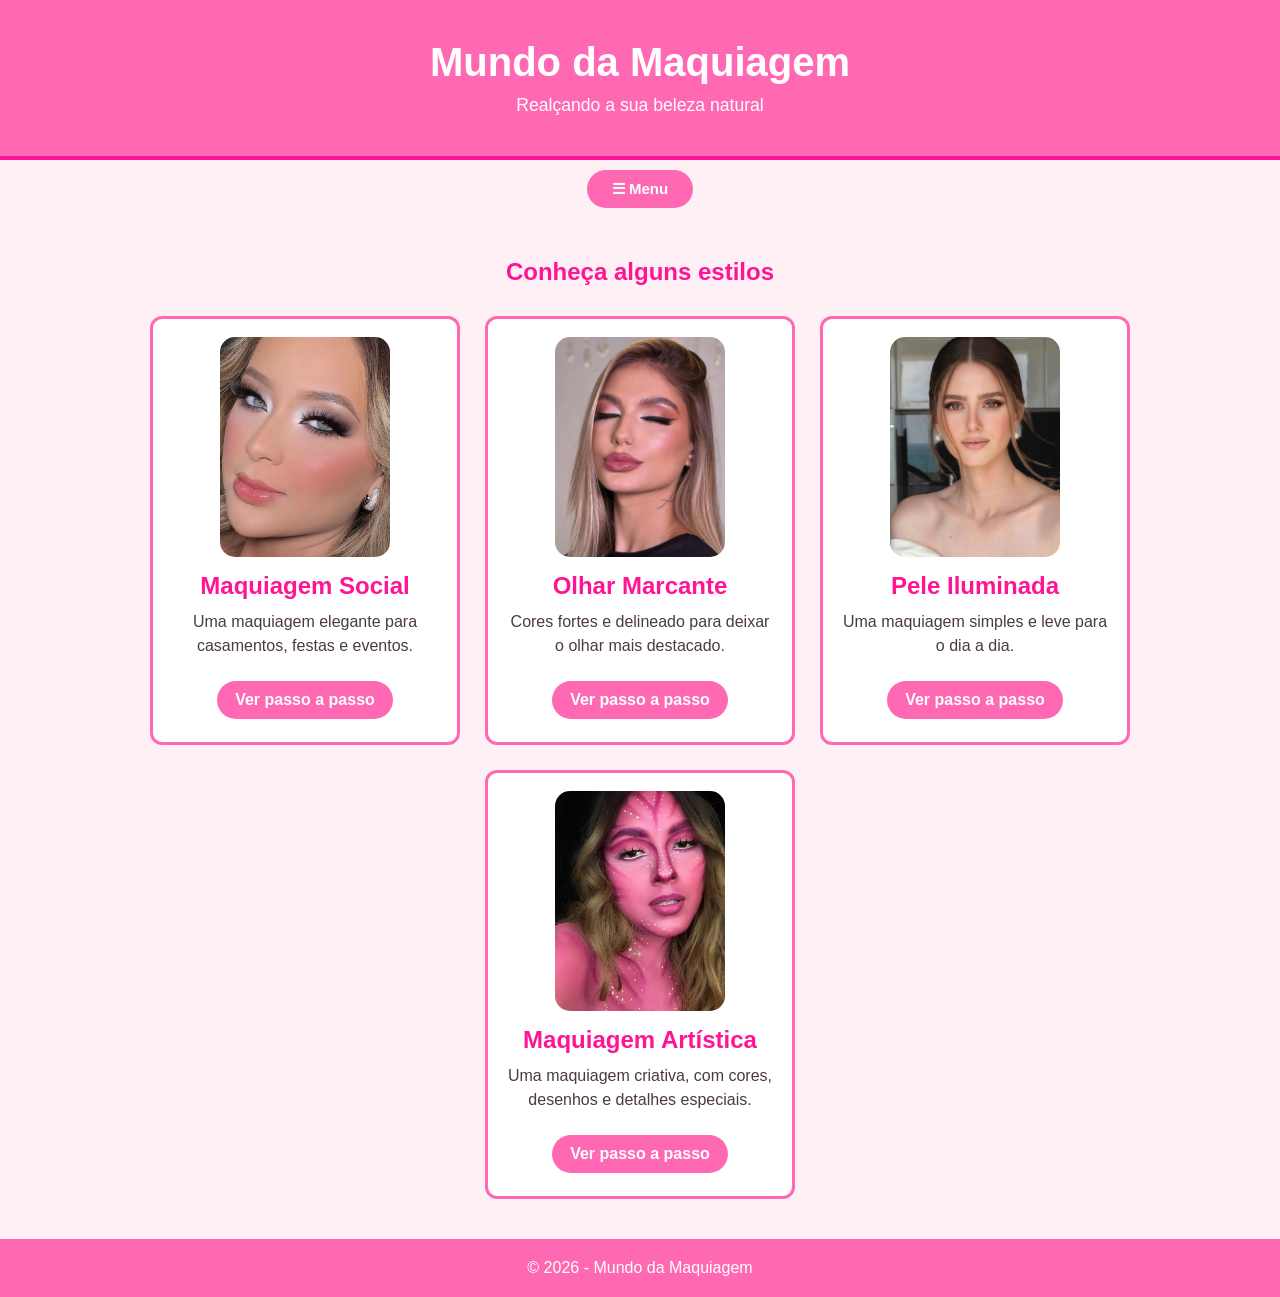
<file: index.html>
<!DOCTYPE html>
<html lang="pt-BR">

<head>
    <meta charset="UTF-8">
    <meta name="viewport" content="width=device-width, initial-scale=1.0">
    <title>Mundo da Maquiagem</title>
    <link rel="stylesheet" href="style.css">
</head>

<body class="pagina-maquiagem">

<header>
    <h1>Mundo da Maquiagem</h1>
    <p>Realçando a sua beleza natural</p>
</header>

<!-- MENU INTERATIVO -->
<button id="botao-menu" aria-expanded="false" type="button">
    ☰ Menu
</button>

<nav class="menu" id="menu" hidden>
    <a href="index.html">Início</a>
    <a href="dicas.html">Dicas de Maquiagem</a>
    <a href="finalização.html">Mais dicas</a>
    <a href="quiz.html">Descubra sua maquiagem ideal</a>

    <button type="button" id="botao-produtos">
        Dúvidas Frequentes
    </button>
</nav>

<main class="principal">

    <!-- TÍTULO DAS MAQUIAGENS -->
    <h2 class="titulo">Conheça alguns estilos</h2>

    <!-- CARDS DE MAQUIAGEM -->
    <div class="container-fotos" id="maquiagens">

        <div class="cartao-make">
            <img src="maquiagem evento.webp" alt="Maquiagem Social">
            <h2>Maquiagem Social</h2>
            <p>Uma maquiagem elegante para casamentos, festas e eventos.</p>
            <a href="noturna.html" class="botao">Ver passo a passo</a>
        </div>

        <div class="cartao-make">
            <img src="maquiagem olhar marcanter.jpg" alt="Maquiagem Marcante">
            <h2>Olhar Marcante</h2>
            <p>Cores fortes e delineado para deixar o olhar mais destacado.</p>
            <a href="marcante.html" class="botao">Ver passo a passo</a>
        </div>

        <div class="cartao-make">
            <img src="maquiagem natural.jpg" alt="Maquiagem Natural">
            <h2>Pele Iluminada</h2>
            <p>Uma maquiagem simples e leve para o dia a dia.</p>
            <a href="natural.html" class="botao">Ver passo a passo</a>
        </div>

        <div class="cartao-make">
            <img src="IMG_b711f3c4-f574-4a25-bfa9-8b15b6210e20.jpg" alt="Maquiagem Artística">
            <h2>Maquiagem Artística</h2>
            <p>Uma maquiagem criativa, com cores, desenhos e detalhes especiais.</p>
            <a href="Artística.html" class="botao">Ver passo a passo</a>
        </div>

    </div>

    <!-- DÚVIDAS FREQUENTES -->
    <section id="secao-produtos" class="secao-perguntas" hidden>

        <h2>Dúvidas Frequentes</h2>

        <div class="conteudo-perguntas">

            <div class="item-pergunta">
                <h3>1. Qual é a ordem correta da maquiagem?</h3>
                <p>Comece pela preparação da pele, depois aplique primer, base, corretivo e finalize a maquiagem.</p>
            </div>

            <div class="item-pergunta">
                <h3>2. Preciso hidratar a pele antes da maquiagem?</h3>
                <p>Sim! A hidratação ajuda a preparar a pele antes da maquiagem.</p>
            </div>

            <div class="item-pergunta">
                <h3>3. Como fazer a maquiagem durar mais?</h3>
                <p>Prepare a pele adequadamente e utilize produtos de finalização apropriados.</p>
            </div>

            <div class="item-pergunta">
                <h3>4. Como limpar os pincéis?</h3>
                <p>Lave regularmente e deixe secar completamente.</p>
            </div>

        </div>

        <button type="button" id="botao-voltar" class="botao">
            Voltar às maquiagens
        </button>

    </section>

</main>

<footer>
    <p>© 2026 - Mundo da Maquiagem</p>
</footer>

<script src="script.js"></script>

</body>
</html>
</file>
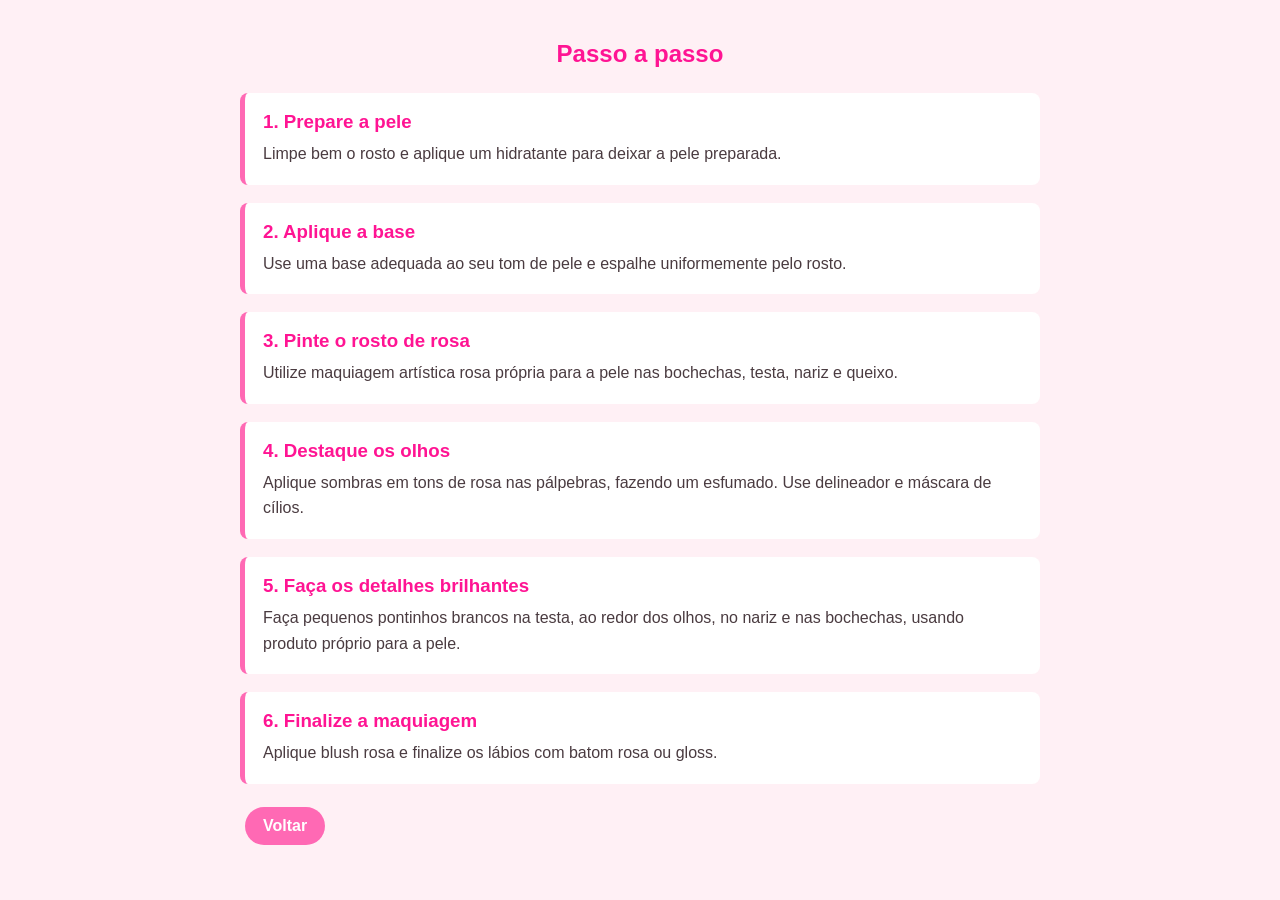
<file: Artística.html>
<!DOCTYPE html>
<html lang="pt-BR">
<head>
    <meta charset="UTF-8">
    <meta name="viewport" content="width=device-width, initial-scale=1.0">
    <title>Maquiagem Artística</title>
    <link rel="stylesheet" href="style.css">
</head>
<main>

    <div class="pagina">

        <h2>Passo a passo</h2>

        <div class="passo">
            <h3>1. Prepare a pele</h3>
            <p>Limpe bem o rosto e aplique um hidratante para deixar a pele preparada.</p>
        </div>

        <div class="passo">
            <h3>2. Aplique a base</h3>
            <p>Use uma base adequada ao seu tom de pele e espalhe uniformemente pelo rosto.</p>
        </div>

        <div class="passo">
            <h3>3. Pinte o rosto de rosa</h3>
            <p>Utilize maquiagem artística rosa própria para a pele nas bochechas, testa, nariz e queixo.</p>
        </div>

        <div class="passo">
            <h3>4. Destaque os olhos</h3>
            <p>Aplique sombras em tons de rosa nas pálpebras, fazendo um esfumado. Use delineador e máscara de cílios.</p>
        </div>

        <div class="passo">
            <h3>5. Faça os detalhes brilhantes</h3>
            <p>Faça pequenos pontinhos brancos na testa, ao redor dos olhos, no nariz e nas bochechas, usando produto próprio para a pele.</p>
        </div>

        <div class="passo">
            <h3>6. Finalize a maquiagem</h3>
            <p>Aplique blush rosa e finalize os lábios com batom rosa ou gloss.</p>
        </div>

        <a href="index.html" class="botao">Voltar</a>

    </div>

</main>
</file>
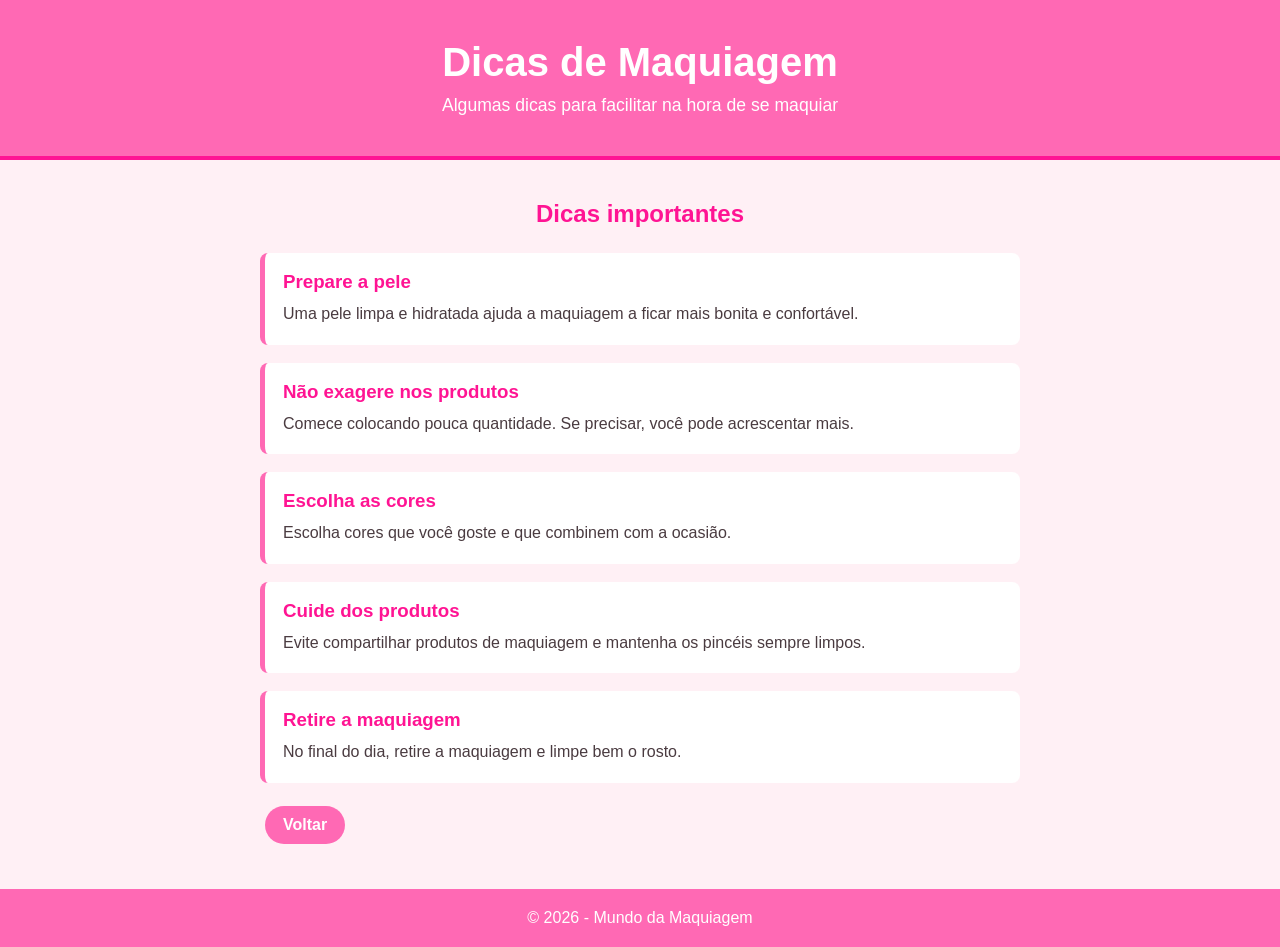
<file: dicas.html>
<!DOCTYPE html>
<html lang="pt-BR">
<head>
    <meta charset="UTF-8">
    <meta name="viewport" content="width=device-width, initial-scale=1.0">
    <title>Dicas de Maquiagem</title>
    <link rel="stylesheet" href="style.css">
</head>

<body>

    <header>
        <h1>Dicas de Maquiagem</h1>
        <p> Algumas dicas para facilitar na hora de se maquiar </p>
    </header>

    <main class="pagina">

        <h2>Dicas importantes</h2>

        <div class="passo">
            <h3>Prepare a pele</h3>
            <p>
                Uma pele limpa e hidratada ajuda a maquiagem
                a ficar mais bonita e confortável.
            </p>
        </div>

        <div class="passo">
            <h3>Não exagere nos produtos</h3>
            <p>
                Comece colocando pouca quantidade.
                Se precisar, você pode acrescentar mais.
            </p>
        </div>

        <div class="passo">
            <h3>Escolha as cores</h3>
            <p>
                Escolha cores que você goste e que combinem
                com a ocasião.
            </p>
        </div>

        <div class="passo">
            <h3>Cuide dos produtos</h3>
            <p>
                Evite compartilhar produtos de maquiagem
                e mantenha os pincéis sempre limpos.
            </p>
        </div>

        <div class="passo">
            <h3> Retire a maquiagem </h3>
            <p>
                No final do dia, retire a maquiagem
                e limpe bem o rosto.
            </p>
        </div>

        <a href="index.html" class="botao">Voltar</a>

    </main>

    <footer>
        <p>© 2026 - Mundo da Maquiagem</p>
    </footer>

</body>
</html>
</file>
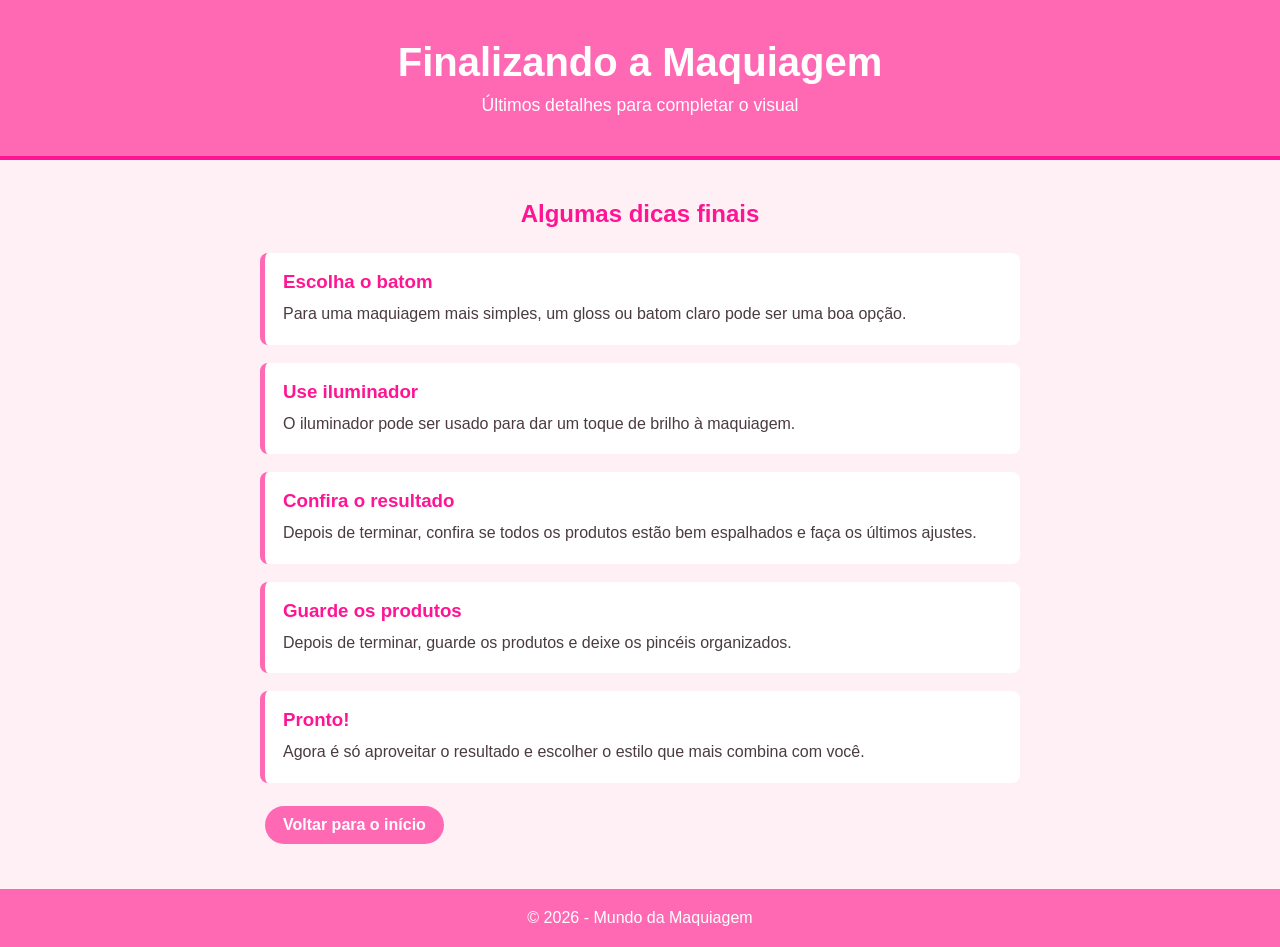
<file: finalização.html>
<!DOCTYPE html>
<html lang="pt-BR">
<head>
    <meta charset="UTF-8">
    <meta name="viewport" content="width=device-width, initial-scale=1.0">
    <title>Finalizando a Maquiagem</title>
    <link rel="stylesheet" href="style.css">
</head>

<body>

    <header>
        <h1>Finalizando a Maquiagem</h1>
        <p>Últimos detalhes para completar o visual</p>
    </header>

    <main class="pagina">

        <h2>Algumas dicas finais</h2>

        <div class="passo">
            <h3>Escolha o batom</h3>
            <p>
                Para uma maquiagem mais simples, um gloss
                ou batom claro pode ser uma boa opção.
            </p>
        </div>

        <div class="passo">
            <h3>Use iluminador</h3>
            <p>
                O iluminador pode ser usado para dar
                um toque de brilho à maquiagem.
            </p>
        </div>

        <div class="passo">
            <h3>Confira o resultado</h3>
            <p>
                Depois de terminar, confira se todos os produtos
                estão bem espalhados e faça os últimos ajustes.
            </p>
        </div>

        <div class="passo">
            <h3>Guarde os produtos</h3>
            <p>
                Depois de terminar, guarde os produtos
                e deixe os pincéis organizados.
            </p>
        </div>

        <div class="passo">
            <h3>Pronto!</h3>
            <p>
                Agora é só aproveitar o resultado
                e escolher o estilo que mais combina com você.
            </p>
        </div>

        <a href="index.html" class="botao">Voltar para o início</a>

    </main>

    <footer>
        <p>© 2026 - Mundo da Maquiagem</p>
    </footer>

</body>
</html>
</file>
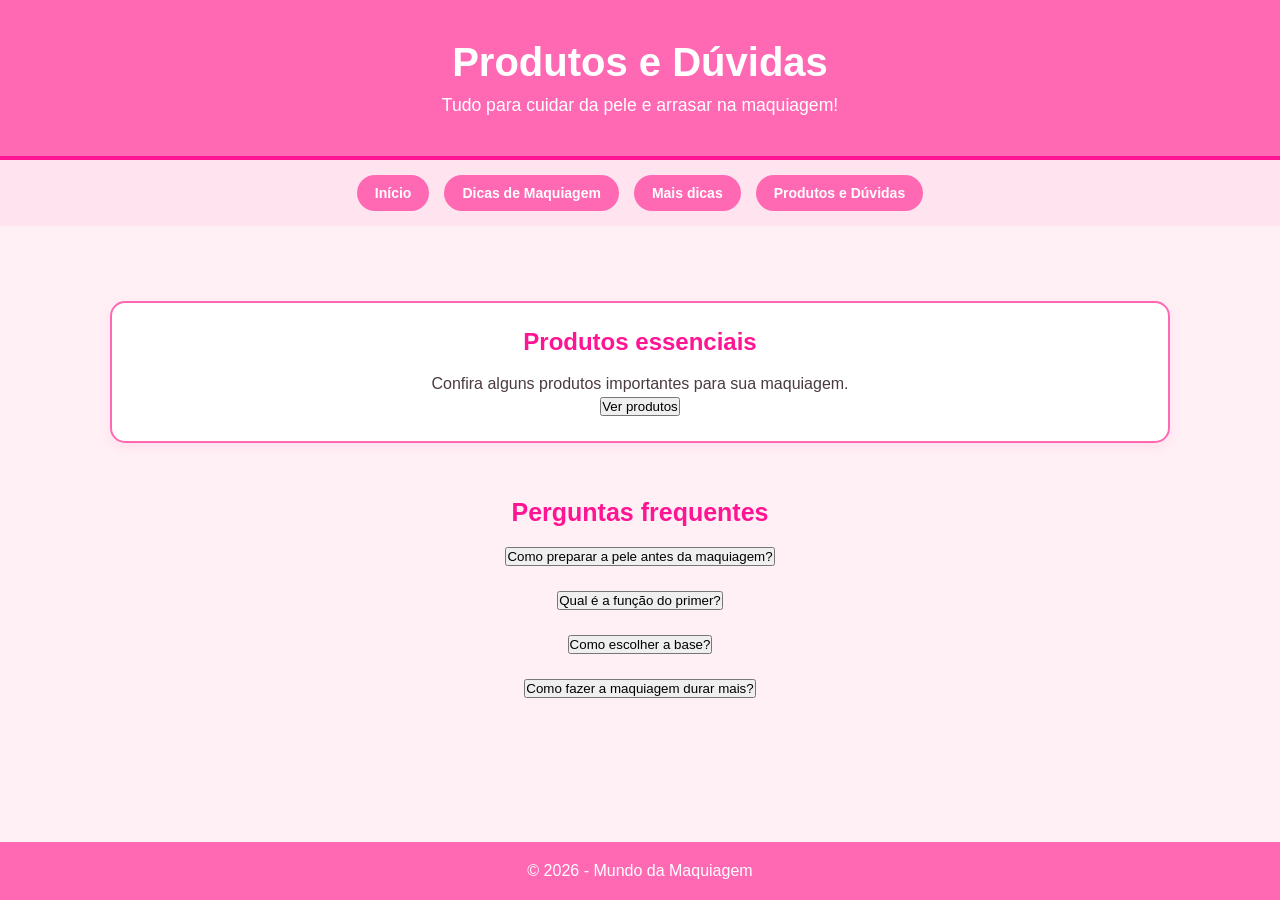
<file: Informações.html>
<!DOCTYPE html>
<html lang="pt-BR">
<head>
    <meta charset="UTF-8">
    <meta name="viewport" content="width=device-width, initial-scale=1.0">
    <title>Produtos e Dúvidas - Mundo da Maquiagem</title>
    <link rel="stylesheet" href="style.css">
</head>

<body class="pagina-maquiagem">

    <header>
        <h1>Produtos e Dúvidas</h1>
        <p>Tudo para cuidar da pele e arrasar na maquiagem!</p>
    </header>

    <nav class="menu" id="menu">
        <a href="index.html">Início</a>
        <a href="dicas.html">Dicas de Maquiagem</a>
        <a href="finalização.html">Mais dicas</a>
        <a href="informacoes.html">Produtos e Dúvidas</a>
    </nav>

    <main class="principal">

        <section id="produtos" class="secao-produtos">

            <h2>Produtos essenciais</h2>

            <p>Confira alguns produtos importantes para sua maquiagem.</p>

            <button class="ver-produtos" type="button">
                Ver produtos
            </button>

            <div class="lista-produtos" hidden>
                <ul>
                    <li><strong>Base:</strong> ajuda a uniformizar a pele.</li>
                    <li><strong>Corretivo:</strong> auxilia na cobertura de pequenas marcas.</li>
                    <li><strong>Pó compacto:</strong> ajuda a finalizar a maquiagem.</li>
                    <li><strong>Blush:</strong> adiciona cor às bochechas.</li>
                    <li><strong>Máscara de cílios:</strong> destaca os cílios.</li>
                    <li><strong>Batom:</strong> adiciona cor aos lábios.</li>
                    <li><strong>Hidratante:</strong> ajuda a manter a pele hidratada.</li>
                    <li><strong>Protetor solar:</strong> protege contra a radiação solar.</li>
                </ul>
            </div>

        </section>

        <section id="perguntas" class="secao-perguntas">

            <h2>Perguntas frequentes</h2>

            <div class="item-pergunta">
                <button class="pergunta" type="button">
                    Como preparar a pele antes da maquiagem?
                </button>
                <p class="resposta" hidden>
                    Limpe, hidrate e proteja a pele antes de começar.
                </p>
            </div>

            <div class="item-pergunta">
                <button class="pergunta" type="button">
                    Qual é a função do primer?
                </button>
                <p class="resposta" hidden>
                    O primer ajuda a preparar a pele para receber a maquiagem.
                </p>
            </div>

            <div class="item-pergunta">
                <button class="pergunta" type="button">
                    Como escolher a base?
                </button>
                <p class="resposta" hidden>
                    Escolha uma base adequada ao seu tom e subtom de pele.
                </p>
            </div>

            <div class="item-pergunta">
                <button class="pergunta" type="button">
                    Como fazer a maquiagem durar mais?
                </button>
                <p class="resposta" hidden>
                    Prepare a pele e finalize com um produto fixador.
                </p>
            </div>

        </section>

    </main>

    <footer>
        <p>© 2026 - Mundo da Maquiagem</p>
    </footer>

    <script src="script.js"></script>

</body>
</html>
</file>
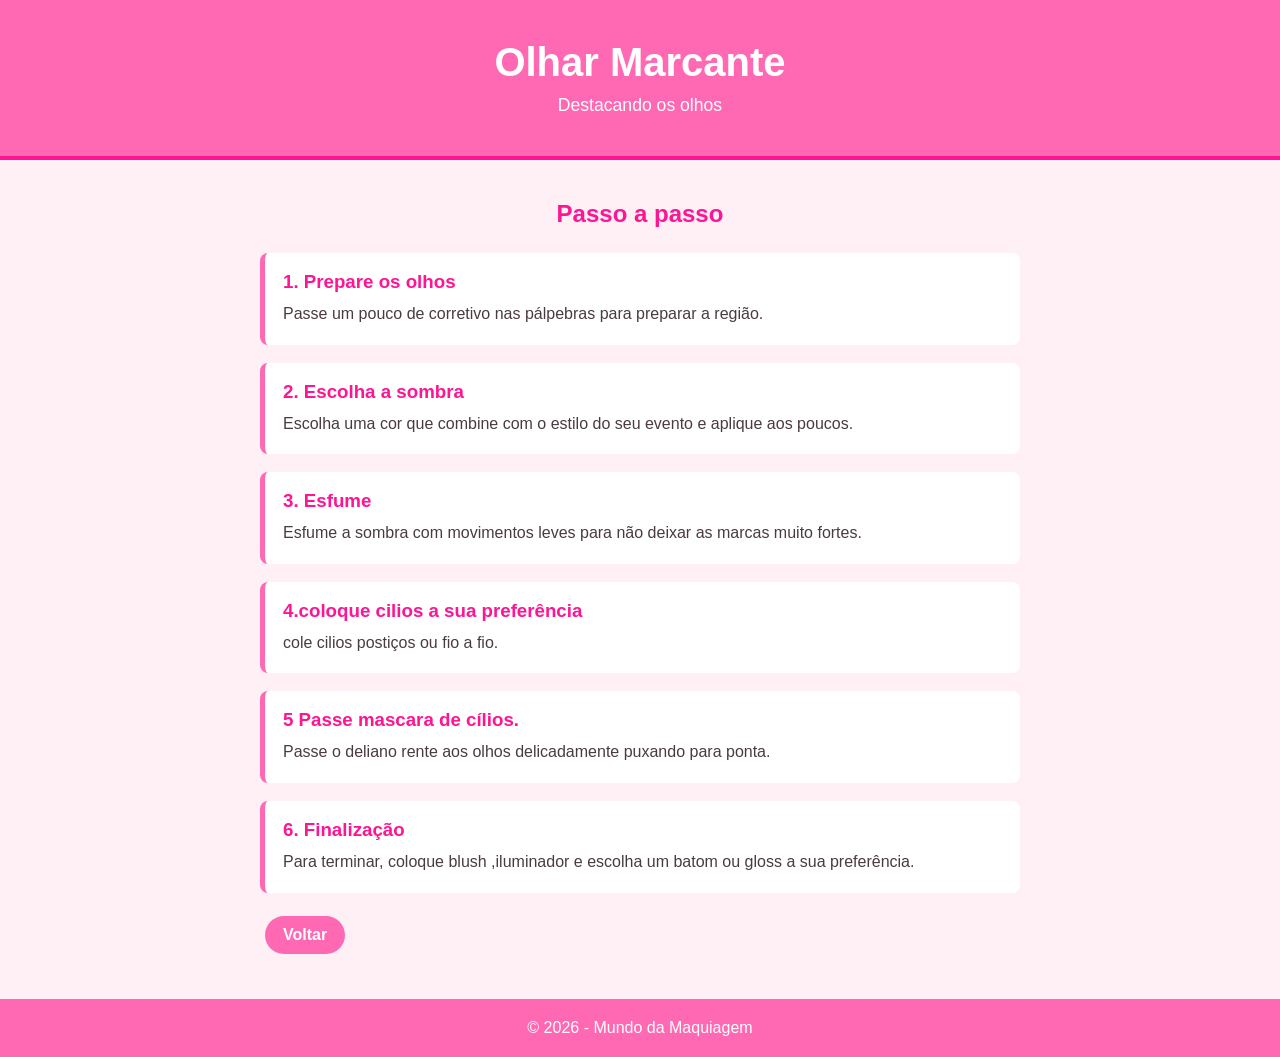
<file: marcante.html>
<!DOCTYPE html>
<html lang="pt-BR">
<head>
    <meta charset="UTF-8">
    <meta name="viewport" content="width=device-width, initial-scale=1.0">
    <title>Olhar Marcante</title>
    <link rel="stylesheet" href="style.css">
</head>

<body>

    <header>
        <h1>Olhar Marcante</h1>
        <p>Destacando os olhos</p>
    </header>

    <main class="pagina">

        <h2>Passo a passo</h2>


        <div class="passo">
            <h3>1. Prepare os olhos</h3>
            <p>
                Passe um pouco de corretivo nas pálpebras
                para preparar a região.
            </p>
        </div>

        <div class="passo">
            <h3>2. Escolha a sombra</h3>
            <p>
                Escolha uma cor que combine com o estilo do seu evento
                e aplique aos poucos.
            </p>
        </div>

        <div class="passo">
            <h3>3. Esfume</h3>
            <p>
                Esfume a sombra com movimentos leves
                para não deixar as marcas muito fortes.
            </p>
        </div>

        <div class="passo">
            <h3>4.coloque cilios a sua preferência</h3>
            <p>
             cole cilios postiços ou fio a fio.
            </p>
        </div>

        <div class="passo">
            <h3>5 Passe mascara de cílios. </h3>
            <p>
                Passe o deliano rente aos olhos delicadamente
                 puxando para ponta.
            </p>
        </div>

        <div class="passo">
            <h3>6. Finalização</h3>
            <p>
                Para terminar, coloque blush ,iluminador e escolha
                um batom ou gloss a sua preferência.
            </p>
        </div>

        <a href="index.html" class="botao">Voltar</a>

    </main>

    <footer>
        <p>© 2026 - Mundo da Maquiagem</p>
    </footer>

</body>
</html>
</file>
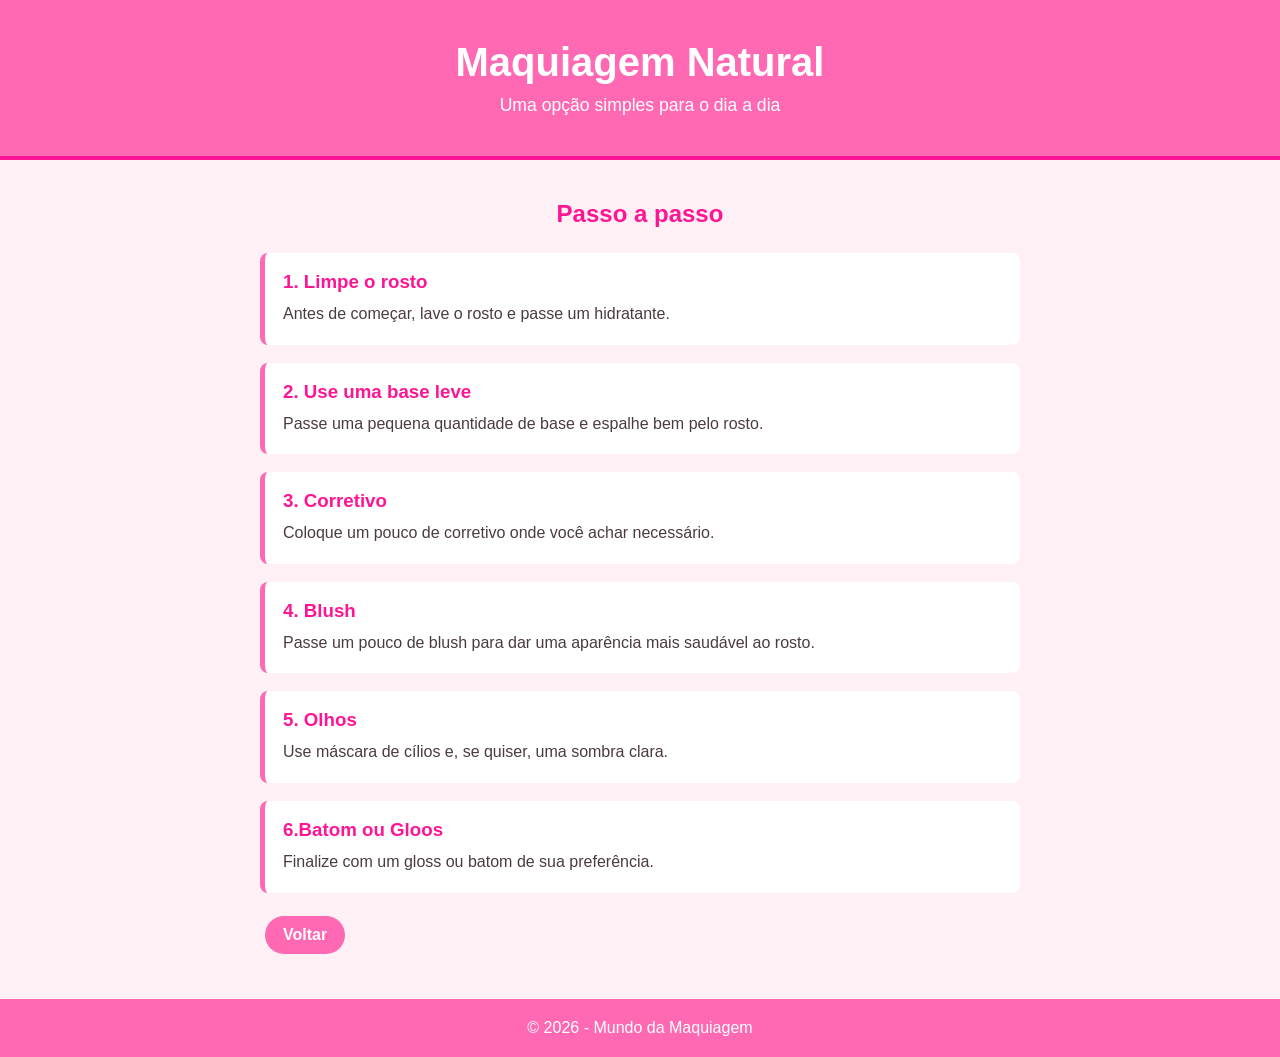
<file: natural.html>
<!DOCTYPE html>
<html lang="pt-BR">
<head>
    <meta charset="UTF-8">
    <meta name="viewport" content="width=device-width, initial-scale=1.0">
    <title>Maquiagem Natural</title>
    <link rel="stylesheet" href="style.css">
</head>

<body>

    <header>
        <h1>Maquiagem Natural</h1>
        <p>Uma opção simples para o dia a dia</p>
    </header>

    <main class="pagina">

        <h2>Passo a passo</h2>

        <div class="passo">
            <h3>1. Limpe o rosto</h3>
            <p>
                Antes de começar, lave o rosto e passe
                um hidratante.
            </p>
        </div>

        <div class="passo">
            <h3>2. Use uma base leve</h3>
            <p>
                Passe uma pequena quantidade de base
                e espalhe bem pelo rosto.
            </p>
        </div>

        <div class="passo">
            <h3>3. Corretivo</h3>
            <p>
                Coloque um pouco de corretivo onde
                você achar necessário.
            </p>
        </div>

        <div class="passo">
            <h3>4. Blush</h3>
            <p>
                Passe um pouco de blush para dar
                uma aparência mais saudável ao rosto.
            </p>
        </div>

        <div class="passo">
            <h3>5. Olhos</h3>
            <p>
                Use máscara de cílios e, se quiser,
                uma sombra clara.
            </p>
        </div>

        <div class="passo">
            <h3>6.Batom ou Gloos</h3>
            <p>
                Finalize com um gloss ou batom
                de sua preferência.
            </p>
        </div>

        <a href="index.html" class="botao">Voltar</a>

    </main>

    <footer>
        <p>© 2026 - Mundo da Maquiagem</p>
    </footer>

</body>
</html>
</file>
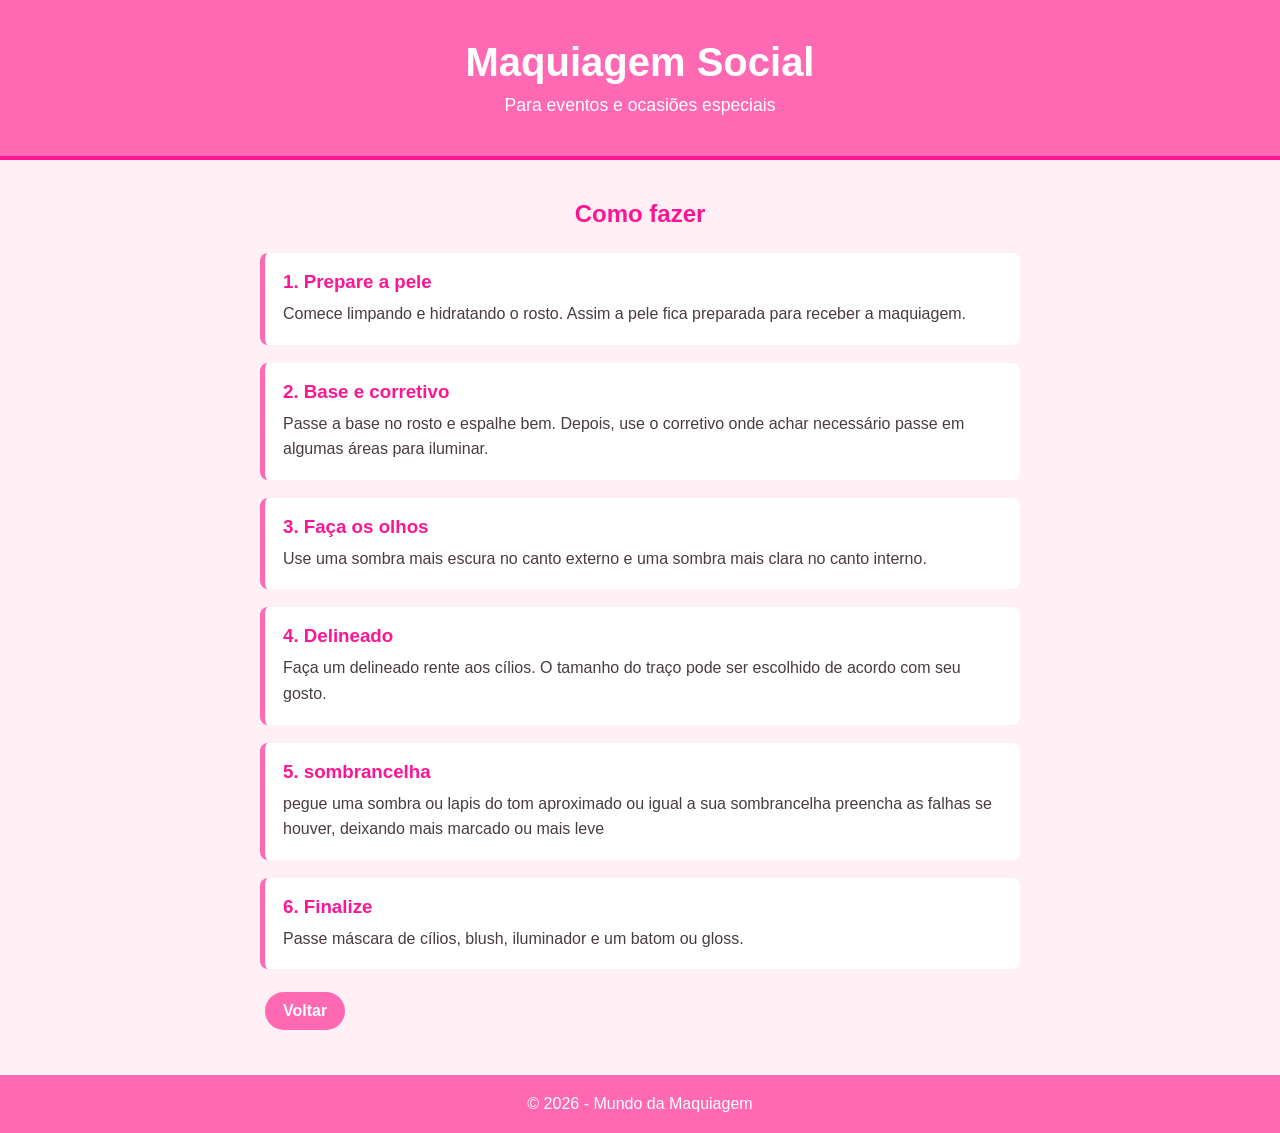
<file: noturna.html>
<!DOCTYPE html>
<html lang="pt-BR">
<head>
    <meta charset="UTF-8">
    <meta name="viewport" content="width=device-width, initial-scale=1.0">
    <title>Maquiagem Social</title>
    <link rel="stylesheet" href="style.css">
</head>

<body>

    <header>
        <h1>Maquiagem Social</h1>
        <p>Para eventos e ocasiões especiais</p>
    </header>

    <main class="pagina">

        <h2>Como fazer</h2>

        <div class="passo">
            <h3>1. Prepare a pele</h3>
            <p>
                Comece limpando e hidratando o rosto.
                Assim a pele fica preparada para receber a maquiagem.
            </p>
        </div>

        <div class="passo">
            <h3>2. Base e corretivo</h3>
            <p>
                Passe a base no rosto e espalhe bem.
                Depois, use o corretivo onde achar necessário
                passe em algumas áreas para iluminar.
            </p>
        </div>

        <div class="passo">
            <h3>3. Faça os olhos</h3>
            <p>
                Use uma sombra mais escura no canto externo
                e uma sombra mais clara no canto interno.
            </p>
        </div>

        <div class="passo">
            <h3> 4. Delineado</h3>
            <p>
                Faça um delineado rente aos cílios.
                O tamanho do traço pode ser escolhido de acordo com seu gosto.
            </p>
        </div>
       <div class="passo">
            <h3> 5. sombrancelha</h3>
            <p>
                pegue uma sombra ou lapis do tom aproximado ou igual a sua sombrancelha
                preencha as falhas se houver, deixando mais marcado ou mais leve
            </p>
        </div>
        
        <div class="passo">
            <h3> 6. Finalize</h3>
            <p>
                Passe máscara de cílios, blush, iluminador
                e um batom ou gloss.
            </p>
        </div>

        <a href="index.html" class="botao">Voltar</a>

    </main>

    <footer>
        <p> © 2026 - Mundo da Maquiagem</p>
    </footer>

</body>
</html>
</file>
<file: style.css>
/* CONFIGURAÇÕES GERAIS */
* {
    margin: 0;
    padding: 0;
    box-sizing: border-box;
    font-family: Arial, sans-serif;
}

html {
    min-height: 100%;
}

body {
    background-color: #fff0f5;
    color: #4a3b40;
    min-height: 100vh;
    display: flex;
    flex-direction: column;
    overflow-x: hidden;
}

/* CABEÇALHO */
header {
    background-color: #ff69b4;
    color: white;
    text-align: center;
    padding: 40px 20px;
    border-bottom: 4px solid #ff1493;
}

header h1 {
    font-size: 2.5rem;
    margin-bottom: 10px;
}

header p {
    font-size: 1.1rem;
}

/* BOTÃO MENU */
#botao-menu {
    display: block;
    margin: 10px auto;
    padding: 10px 25px;
    background-color: #ff69b4;
    color: white;
    border: none;
    border-radius: 20px;
    font-size: 15px;
    font-weight: bold;
    cursor: pointer;
    transition: 0.3s;
}

#botao-menu:hover {
    background-color: #ff1493;
}

/* MENU */
.menu {
    background-color: #ffe4ef;
    display: flex;
    justify-content: center;
    align-items: center;
    flex-wrap: wrap;
    gap: 15px;
    padding: 15px;
}

/* TODOS OS BOTÕES E LINKS DO MENU */
.menu a,
.menu button {
    background-color: #ff69b4;
    color: white;
    text-decoration: none;
    font-weight: bold;
    padding: 10px 18px;
    border: none;
    border-radius: 20px;
    transition: 0.3s;
    font-size: 14px;
    font-family: Arial, sans-serif;
    cursor: pointer;
}

.menu a:hover,
.menu button:hover {
    background-color: #ff1493;
    color: white;
}

/* ELEMENTOS OCULTOS */
[hidden] {
    display: none !important;
}

/* CONTEÚDO PRINCIPAL */
main {
    flex: 1;
    width: 100%;
    max-width: 1100px;
    margin: 0 auto;
    padding: 40px 20px;
}

.principal {
    flex: 1;
}

.titulo {
    text-align: center;
    color: #ff1493;
    margin-bottom: 30px;
}

/* CARDS */
.container-fotos {
    display: flex;
    flex-wrap: wrap;
    justify-content: center;
    align-items: stretch;
    gap: 25px;
}

.cartao-make {
    background-color: white;
    border: 3px solid #ff69b4;
    border-radius: 12px;
    width: 310px;
    max-width: 100%;
    padding: 18px;
    text-align: center;
    transition: transform 0.3s ease, box-shadow 0.3s ease;
}

.cartao-make img {
    width: 160px;
    height: 200px;
    object-fit: cover;
    border-radius: 10px;
    display: block;
    margin: 0 auto;
    transition: transform 0.3s ease;
}

.cartao-make p {
    line-height: 1.5;
    margin-bottom: 18px;
}

.cartao-make h2 {
    color: #ff1493;
    margin: 15px 0 10px;
    font-size: 1.5rem;
}

/* BOTÕES DOS CARDS */
.botao {
    display: inline-block;
    background-color: #ff69b4;
    color: white;
    text-decoration: none;
    padding: 10px 18px;
    border-radius: 20px;
    font-weight: bold;
    margin: 5px;
    max-width: 100%;
    text-align: center;
    border: none;
    cursor: pointer;
    transition: 0.3s;
}

.botao:hover {
    background-color: #ff1493;
}

/* LINKS */
.links {
    display: flex;
    flex-wrap: wrap;
    justify-content: center;
    gap: 10px;
    text-align: center;
    margin-top: 30px;
}

.pagina {
    max-width: 800px;
    width: 100%;
    margin: 0 auto;
}

.pagina > h2 {
    color: #ff1493;
    text-align: center;
    margin-bottom: 25px;
}

/* PASSOS */
.passo {
    background-color: white;
    border-left: 5px solid #ff69b4;
    border-radius: 8px;
    padding: 18px;
    margin-bottom: 18px;
    max-width: 100%;
}

.passo h2 {
    color: #ff1493;
    margin-bottom: 10px;
}

.passo h3 {
    color: #ff1493;
    margin-bottom: 8px;
}

.passo p {
    line-height: 1.6;
}

/* SEÇÃO DE PRODUTOS */
.secao-produtos {
    margin: 35px 0;
    padding: 25px;
    text-align: center;
    background-color: white;
    border: 2px solid #ff69b4;
    border-radius: 15px;
    box-shadow: 0 4px 12px rgba(255, 105, 180, 0.12);
}

.secao-produtos h2 {
    color: #ff1493;
    margin-bottom: 15px;
}

.secao-produtos p {
    line-height: 1.6;
}

/* DÚVIDAS FREQUENTES */
.secao-perguntas {
    width: 100%;
    max-width: 750px;
    margin: 30px auto !important;
    padding: 25px;
    text-align: center;
}

.secao-perguntas > h2 {
    color: #ff1493;
    text-align: center;
    font-size: 25px;
    margin-bottom: 25px;
}

.conteudo-perguntas {
    width: 100%;
    background-color: white;
    border: 2px solid #ff69b4;
    border-radius: 15px;
    padding: 25px;
    text-align: center;
    box-shadow: 0 4px 12px rgba(255, 105, 180, 0.15);
}

.item-pergunta {
    width: 100%;
    margin-bottom: 22px;
    text-align: center;
}

.item-pergunta:last-child {
    margin-bottom: 0;
}

.item-pergunta h3 {
    color: #d63384;
    font-size: 17px;
    margin-bottom: 8px;
}

.item-pergunta p {
    color: #4a3b40;
    font-size: 15px;
    line-height: 1.6;
}

/* BOTÃO VOLTAR */
#botao-voltar {
    display: inline-block;
    background-color: #ff69b4;
    color: white;
    border: none;
    border-radius: 20px;
    padding: 11px 22px;
    margin-top: 20px;
    cursor: pointer;
    font-size: 14px;
}

#botao-voltar:hover {
    background-color: #ff1493;
}

/* RODAPÉ */
footer {
    background-color: #ff69b4;
    color: white;
    text-align: center;
    padding: 20px;
    margin-top: auto;
    width: 100%;
}

/* COMPUTADORES */
@media (min-width: 1001px) {

    .container-fotos {
        justify-content: center;
        align-items: stretch;
    }

    .cartao-make {
        width: 310px;
    }

    .cartao-make img {
        width: 100%;
        height: 230px;
        object-fit: contain;
    }
}

/* TABLETS */
@media (min-width: 701px) and (max-width: 1000px) {

    main {
        width: 100%;
        padding: 35px 20px;
    }

    .container-fotos {
        gap: 20px;
    }

    .cartao-make {
        width: 45%;
    }

    .cartao-make img {
        width: 100%;
        height: 230px;
        object-fit: contain;
    }

    header h1 {
        font-size: 2.3rem;
    }

    .pagina {
        width: 100%;
    }
}

/* CELULARES */
@media (max-width: 700px) {

    header {
        padding: 30px 15px;
    }

    header h1 {
        font-size: 2rem;
    }

    header p {
        font-size: 1rem;
    }

    main {
        width: 100%;
        padding: 30px 15px;
    }

    .container-fotos {
        width: 100%;
        gap: 20px;
    }

    .cartao-make {
        width: 100%;
        max-width: 310px;
    }

    .cartao-make img {
        width: 100%;
        max-width: 100%;
        height: 230px;
        object-fit: contain;
    }

    .cartao-make h2 {
        font-size: 1.3rem;
    }

    .links {
        flex-direction: column;
        align-items: center;
        gap: 8px;
    }

    .botao {
        max-width: 320px;
    }

    /* MENU NO CELULAR */
    .menu {
        flex-direction: row;
        flex-wrap: wrap;
        justify-content: center;
        gap: 8px;
        padding: 12px 5px;
    }

    .menu a,
    .menu button {
        font-size: 12px;
        padding: 8px 10px;
    }

    .pagina {
        width: 100%;
    }

    .passo {
        padding: 15px;
    }

    .secao-produtos {
        padding: 18px 12px;
        margin: 25px auto;
    }

    /* DÚVIDAS NO CELULAR */
    .secao-perguntas {
        width: 100%;
        max-width: 100%;
        padding: 20px 10px;
        margin: 20px auto !important;
    }

    .secao-perguntas > h2 {
        font-size: 22px;
        margin-bottom: 20px;
    }

    .conteudo-perguntas {
        padding: 20px 14px;
    }

    .item-pergunta {
        margin-bottom: 20px;
    }

    .item-pergunta h3 {
        font-size: 15px;
    }

    .item-pergunta p {
        font-size: 13px;
    }

    #botao-voltar {
        font-size: 13px;
    }

    footer {
        padding: 15px;
    }
}

/* ORGANIZAÇÃO DO RODAPÉ */
.pagina-maquiagem {
    min-height: 100vh;
    display: flex;
    flex-direction: column;
}

.pagina-maquiagem main {
    flex: 1;
}

.pagina-maquiagem footer {
    margin-top: auto;
}

/* EFEITO DOS CARDS */
.cartao-make.card-ativo {
    transform: translateY(-10px);
    box-shadow: 0 12px 24px rgba(255, 105, 180, 0.4);
}

.cartao-make.card-ativo img {
    transform: scale(1.02);
}

.cartao-make.card-ativo .botao {
    filter: brightness(1.1);
    box-shadow: 0 4px 10px rgba(0, 0, 0, 0.15);
}

/* ================================= */
/* CORREÇÃO DAS DÚVIDAS FREQUENTES */
/* ================================= */

.secao-perguntas {
    width: 100%;
    max-width: 750px;
    margin: 35px auto !important;
    padding: 20px;
    display: flex;
    flex-direction: column;
    align-items: center;
}

.secao-perguntas > h2 {
    width: 100%;
    text-align: center;
    color: #ff1493;
    font-size: 25px;
    margin-bottom: 20px;
}

.conteudo-perguntas {
    width: 100%;
    max-width: 650px;
    margin: 0 auto;
    padding: 30px;
    background-color: white;
    border: 2px solid #ff69b4;
    border-radius: 15px;
    text-align: center;
    box-shadow: 0 4px 12px rgba(255, 105, 180, 0.15);
}

.item-pergunta {
    width: 100%;
    margin: 0 auto 25px;
    text-align: center;
}

.item-pergunta h3 {
    color: #d63384;
    font-size: 17px;
    margin-bottom: 8px;
}

/* ================================= */
/* QUIZ DE MAQUIAGEM */
/* ================================= */

#form-teste {
    width: 100%;
    max-width: 750px;
    margin: 35px auto;
    padding: 25px;
    background-color: white;
    border: 2px solid #ff69b4;
    border-radius: 15px;
    box-shadow: 0 4px 12px rgba(255, 105, 180, 0.12);
    text-align: center;
}

#form-teste h2 {
    color: #ff1493;
    margin-bottom: 10px;
    text-align: center;
}

#form-teste p {
    margin-bottom: 15px;
    line-height: 1.5;
}

#form-teste label {
    display: inline-block;
    margin: 8px;
    cursor: pointer;
}

#form-teste input[type="radio"] {
    accent-color: #ff1493;
    margin-right: 4px;
}

#form-teste button {
    display: block;
    margin: 20px auto 0;
    padding: 12px 25px;
    background-color: #ff69b4;
    color: white;
    border: none;
    border-radius: 25px;
    font-size: 15px;
    font-weight: bold;
    cursor: pointer;
    transition: 0.3s;
}

#form-teste button:hover {
    background-color: #ff1493;
}

/* ================================= */
/* RESULTADO DO QUIZ */
/* ================================= */

#resultado-teste {
    width: 100%;
    max-width: 550px;
    margin: 25px auto;
    padding: 25px;
    background-color: white;
    border: 2px solid #ff69b4;
    border-radius: 15px;
    text-align: center;
    box-shadow: 0 4px 12px rgba(255, 105, 180, 0.15);
}

#resultado-teste h2 {
    color: #ff1493;
    margin-bottom: 15px;
}

#resultado-teste h3 {
    color: #d63384;
    margin: 15px 0;
    font-size: 22px;
}

#resultado-teste img {
    display: block;
    width: 100%;
    max-width: 230px;
    height: 230px;
    object-fit: contain;
    margin: 15px auto;
    border-radius: 10px;
}

#resultado-teste p {
    line-height: 1.6;
    margin-bottom: 15px;
}

#resultado-teste .botao {
    display: inline-block;
}

/* AJUSTES FINAIS PARA CELULAR */
@media (max-width: 700px) {

    .secao-perguntas {
        width: 100%;
        padding: 15px;
        margin: 25px auto !important;
    }

    .conteudo-perguntas {
        width: 100%;
        padding: 22px 15px;
    }

    .item-pergunta {
        margin-bottom: 22px;
    }

    #form-teste {
        width: 100%;
        padding: 18px 12px;
        margin: 25px auto;
    }

    #form-teste label {
        margin: 6px 3px;
    }

    #resultado-teste {
        width: 100%;
        padding: 20px 15px;
    }
}

/* AJUSTE FINAL DAS FOTOS DOS CARDS */

.cartao-make img {
    width: 170px !important;
    height: 220px !important;
    object-fit: cover !important;
    border-radius: 15px;
    display: block;
    margin: 0 auto;
}
</file>
